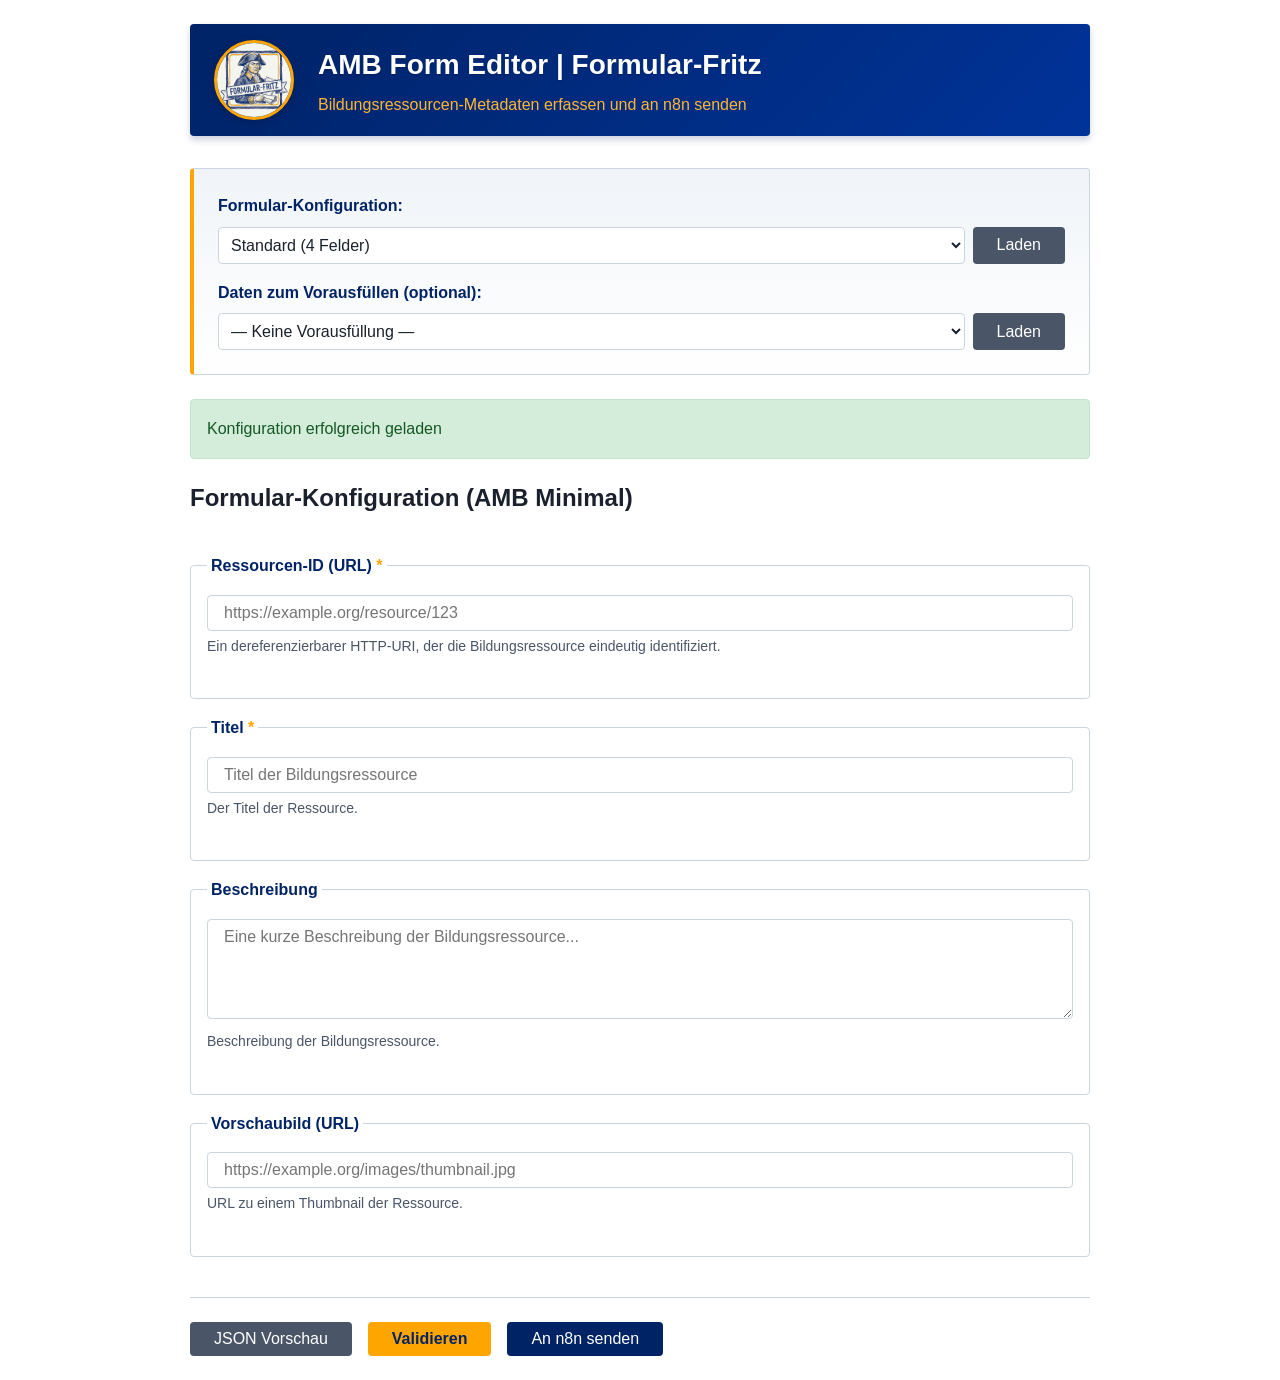
<file: index.html>
<!DOCTYPE html>
<html lang="de">
<head>
    <meta charset="UTF-8">
    <meta name="viewport" content="width=device-width, initial-scale=1.0">
    <title>AMB Form Editor | Formular-Fritz</title>
    <link rel="stylesheet" href="css/form-editor.css">
</head>
<body>
    <div class="form-editor-container">
        <header class="form-editor-header">
            <img src="assets/Formular-Fritz.jpg" alt="Formular-Fritz" class="mascot">
            <div class="header-text">
                <h1>AMB Form Editor | Formular-Fritz</h1>
                <p>Bildungsressourcen-Metadaten erfassen und an n8n senden</p>
            </div>
        </header>

        <!-- Config Loader -->
        <section class="config-loader">
            <!-- Konfiguration -->
            <div class="loader-row">
                <label>Formular-Konfiguration:</label>
                <div class="input-group">
                    <select id="config-preset" class="preset-select">
                        <option value="">— Vorlage wählen —</option>
                        <option value="config/form-config.md">Standard (4 Felder)</option>
                        <option value="config/form-config-minimal.md">Minimal (nur Pflicht)</option>
                        <option value="config/form-config-extended.md">Erweitert (10 Felder)</option>
                        <option value="custom">Eigene URL eingeben...</option>
                    </select>
                    <input type="url" id="config-url" placeholder="URL zur Config-MD..." style="display: none;">
                    <button type="button" id="load-config-btn" class="btn btn-secondary">Laden</button>
                </div>
            </div>

            <!-- Daten -->
            <div class="loader-row">
                <label>Daten zum Vorausfüllen (optional):</label>
                <div class="input-group">
                    <select id="data-preset" class="preset-select">
                        <option value="">— Keine Vorausfüllung —</option>
                        <option value="data/example-entry.md">Beispiel: Reformation</option>
                        <option value="custom">Eigene URL eingeben...</option>
                    </select>
                    <input type="url" id="data-url" placeholder="URL zur Daten-MD..." style="display: none;">
                    <button type="button" id="load-data-btn" class="btn btn-secondary">Laden</button>
                </div>
            </div>
        </section>

        <!-- Status -->
        <div id="status-container"></div>

        <!-- Form Container -->
        <main id="form-container">
            <div class="loading-indicator">
                <div class="loading-spinner"></div>
                <span>Lade Konfiguration...</span>
            </div>
        </main>

        <!-- JSON Preview -->
        <section id="json-preview" class="json-preview" style="display: none;">
            <h3>JSON Vorschau</h3>
            <pre id="json-output"></pre>
        </section>

        <!-- Validation Results -->
        <section id="validation-results" style="display: none;"></section>
    </div>

    <!-- Module laden -->
    <script src="js/md-parser.js"></script>
    <script src="js/form-generator.js"></script>
    <script src="js/json-builder.js"></script>
    <script src="js/api-client.js"></script>

    <!-- App-Logik -->
    <script>
        /**
         * AMB Form Editor - Hauptanwendung
         */
        (function() {
            'use strict';

            // State
            let currentConfig = null;
            let currentData = null;

            // DOM Elements
            const formContainer = document.getElementById('form-container');
            const statusContainer = document.getElementById('status-container');
            const jsonPreview = document.getElementById('json-preview');
            const jsonOutput = document.getElementById('json-output');
            const validationResults = document.getElementById('validation-results');
            const configUrlInput = document.getElementById('config-url');
            const dataUrlInput = document.getElementById('data-url');
            const configPreset = document.getElementById('config-preset');
            const dataPreset = document.getElementById('data-preset');

            /**
             * Gibt die aktuelle Config-URL zurück (aus Dropdown oder Input)
             */
            function getConfigUrl() {
                const preset = configPreset.value;
                if (preset === 'custom') {
                    return configUrlInput.value.trim();
                }
                return preset;
            }

            /**
             * Gibt die aktuelle Data-URL zurück (aus Dropdown oder Input)
             */
            function getDataUrl() {
                const preset = dataPreset.value;
                if (preset === 'custom') {
                    return dataUrlInput.value.trim();
                }
                return preset;
            }

            /**
             * Toggle für Custom-URL-Input
             */
            function setupPresetToggles() {
                configPreset.addEventListener('change', () => {
                    configUrlInput.style.display = configPreset.value === 'custom' ? 'block' : 'none';
                    if (configPreset.value === 'custom') {
                        configUrlInput.focus();
                    }
                });

                dataPreset.addEventListener('change', () => {
                    dataUrlInput.style.display = dataPreset.value === 'custom' ? 'block' : 'none';
                    if (dataPreset.value === 'custom') {
                        dataUrlInput.focus();
                    }
                });
            }

            /**
             * Zeigt eine Statusmeldung an
             */
            function showStatus(message, type = 'info') {
                statusContainer.innerHTML = `
                    <div class="status-message ${type}">
                        ${message}
                    </div>
                `;
                
                // Automatisch ausblenden nach 5 Sekunden (außer bei Fehlern)
                if (type !== 'error') {
                    setTimeout(() => {
                        statusContainer.innerHTML = '';
                    }, 5000);
                }
            }

            /**
             * Lädt die Konfiguration
             */
            async function loadConfig() {
                const url = getConfigUrl();
                if (!url) {
                    showStatus('Bitte eine Konfiguration auswählen oder URL eingeben', 'warning');
                    return;
                }

                try {
                    formContainer.innerHTML = `
                        <div class="loading-indicator">
                            <div class="loading-spinner"></div>
                            <span>Lade Konfiguration...</span>
                        </div>
                    `;

                    currentConfig = await MDParser.loadFromURL(url);
                    
                    // API-Client konfigurieren
                    if (currentConfig.endpoint) {
                        APIClient.configure({
                            url: currentConfig.endpoint.url,
                            method: currentConfig.endpoint.method || 'POST',
                            contentType: currentConfig.endpoint.contenttype || 'application/json'
                        });
                    }

                    // Formular generieren
                    generateForm();
                    showStatus('Konfiguration erfolgreich geladen', 'success');

                } catch (error) {
                    showStatus(`Fehler beim Laden der Konfiguration: ${error.message}`, 'error');
                    formContainer.innerHTML = `
                        <div class="status-message error">
                            Konfiguration konnte nicht geladen werden. 
                            Bitte prüfen Sie die URL und versuchen Sie es erneut.
                        </div>
                    `;
                }
            }

            /**
             * Lädt Daten zum Vorausfüllen
             */
            async function loadData() {
                const url = getDataUrl();
                if (!url) {
                    showStatus('Bitte Daten auswählen oder URL eingeben', 'warning');
                    return;
                }

                try {
                    currentData = await MDParser.loadFromURL(url);
                    
                    // Formular mit Daten füllen
                    const form = document.getElementById('amb-form');
                    if (form && currentData.values) {
                        FormGenerator.fillForm(form, currentData.values);
                        showStatus('Daten erfolgreich geladen', 'success');
                    }

                } catch (error) {
                    showStatus(`Fehler beim Laden der Daten: ${error.message}`, 'error');
                }
            }

            /**
             * Generiert das Formular
             */
            function generateForm() {
                if (!currentConfig) return;

                const form = FormGenerator.generate(currentConfig, formContainer);
                
                // Event Listeners
                form.addEventListener('submit', handleSubmit);
                
                document.getElementById('preview-btn').addEventListener('click', showPreview);
                document.getElementById('validate-btn').addEventListener('click', validateForm);
            }

            /**
             * Zeigt die JSON-Vorschau
             */
            function showPreview() {
                const form = document.getElementById('amb-form');
                const values = FormGenerator.getFormValues(form);
                const json = JSONBuilder.build(values, currentConfig?.defaults || {});
                
                jsonOutput.innerHTML = JSONBuilder.formatWithHighlighting(json);
                jsonPreview.style.display = 'block';
                
                // Zur Vorschau scrollen
                jsonPreview.scrollIntoView({ behavior: 'smooth' });
            }

            /**
             * Validiert das Formular
             */
            function validateForm() {
                const form = document.getElementById('amb-form');
                const values = FormGenerator.getFormValues(form);
                const json = JSONBuilder.build(values, currentConfig?.defaults || {});
                const result = JSONBuilder.validate(json);

                // Felder markieren
                document.querySelectorAll('.form-field').forEach(field => {
                    field.classList.remove('is-valid', 'is-invalid');
                    field.querySelector('.validation-feedback').textContent = '';
                });

                if (result.valid) {
                    showStatus('✓ Validierung erfolgreich! Das JSON ist AMB-konform.', 'success');
                    validationResults.style.display = 'none';
                    
                    // Alle Felder als valide markieren
                    document.querySelectorAll('.form-field').forEach(field => {
                        const input = field.querySelector('input, textarea, select');
                        if (input && input.value) {
                            field.classList.add('is-valid');
                        }
                    });
                } else {
                    validationResults.innerHTML = `
                        <div class="status-message error">
                            <strong>Validierungsfehler:</strong>
                            <ul>
                                ${result.errors.map(e => `<li>${e}</li>`).join('')}
                            </ul>
                        </div>
                    `;
                    validationResults.style.display = 'block';

                    // Fehlerhafte Felder markieren
                    result.errors.forEach(error => {
                        const fieldName = error.split(' ')[0].toLowerCase();
                        const field = document.querySelector(`[data-field="${fieldName}"]`);
                        if (field) {
                            field.classList.add('is-invalid');
                            field.querySelector('.validation-feedback').textContent = error;
                        }
                    });
                }

                return result.valid;
            }

            /**
             * Sendet das Formular
             */
            async function handleSubmit(e) {
                e.preventDefault();

                // Erst validieren
                if (!validateForm()) {
                    showStatus('Bitte korrigieren Sie die Validierungsfehler', 'warning');
                    return;
                }

                const form = document.getElementById('amb-form');
                const values = FormGenerator.getFormValues(form);
                const json = JSONBuilder.build(values, currentConfig?.defaults || {});

                const submitBtn = document.getElementById('submit-btn');
                const originalText = submitBtn.textContent;
                submitBtn.disabled = true;
                submitBtn.textContent = 'Sende...';

                try {
                    const response = await APIClient.send(json);
                    showStatus('✓ Daten erfolgreich gesendet!', 'success');
                    console.log('Response:', response);

                } catch (error) {
                    showStatus(`Fehler beim Senden: ${error.message}`, 'error');
                    console.error('Send error:', error);

                } finally {
                    submitBtn.disabled = false;
                    submitBtn.textContent = originalText;
                }
            }

            /**
             * URL-Parameter auswerten
             */
            function parseURLParams() {
                const params = new URLSearchParams(window.location.search);
                
                if (params.has('config')) {
                    const configValue = params.get('config');
                    // Prüfen ob es ein Preset ist
                    const isPreset = Array.from(configPreset.options).some(opt => opt.value === configValue);
                    if (isPreset) {
                        configPreset.value = configValue;
                    } else {
                        configPreset.value = 'custom';
                        configUrlInput.value = configValue;
                        configUrlInput.style.display = 'block';
                    }
                }
                
                if (params.has('data')) {
                    const dataValue = params.get('data');
                    // Prüfen ob es ein Preset ist
                    const isPreset = Array.from(dataPreset.options).some(opt => opt.value === dataValue);
                    if (isPreset) {
                        dataPreset.value = dataValue;
                    } else {
                        dataPreset.value = 'custom';
                        dataUrlInput.value = dataValue;
                        dataUrlInput.style.display = 'block';
                    }
                }

                // Automatisch laden wenn Parameter vorhanden
                if (params.has('config')) {
                    loadConfig().then(() => {
                        if (params.has('data')) {
                            loadData();
                        }
                    });
                }
            }

            // Event Listeners
            document.getElementById('load-config-btn').addEventListener('click', loadConfig);
            document.getElementById('load-data-btn').addEventListener('click', loadData);

            // Preset-Toggles initialisieren
            setupPresetToggles();

            // Initialisierung
            parseURLParams();

            // Falls keine URL-Parameter, setze Standard-Preset und lade
            if (!window.location.search) {
                configPreset.value = 'config/form-config.md';
                loadConfig();
            }

        })();
    </script>
</body>
</html>
</file>
<file: css/form-editor.css>
/**
 * Form Editor Styles
 * Modulares CSS für das AMB-Formular-System
 */

/* ========================================
   CSS Custom Properties (Theming)
   ======================================== */
:root {
    --color-primary: #002366;
    --color-primary-hover: #001a4d;
    --color-primary-light: #003399;
    --color-accent: #FFA500;
    --color-accent-hover: #e69500;
    --color-accent-light: #FFB733;
    --color-secondary: #4a5568;
    --color-success: #28a745;
    --color-danger: #dc3545;
    --color-warning: #FFA500;
    --color-info: #002366;
    
    --color-bg: #ffffff;
    --color-bg-alt: #f0f4f8;
    --color-border: #cbd5e0;
    --color-text: #1a202c;
    --color-text-muted: #4a5568;
    
    --font-family: -apple-system, BlinkMacSystemFont, "Segoe UI", Roboto, "Helvetica Neue", Arial, sans-serif;
    --font-size-base: 1rem;
    --font-size-sm: 0.875rem;
    --font-size-lg: 1.125rem;
    
    --spacing-xs: 0.25rem;
    --spacing-sm: 0.5rem;
    --spacing-md: 1rem;
    --spacing-lg: 1.5rem;
    --spacing-xl: 2rem;
    
    --border-radius: 4px;
    --box-shadow: 0 2px 4px rgba(0, 0, 0, 0.1);
    --transition: 0.2s ease-in-out;
}

/* Dark Mode Support */
@media (prefers-color-scheme: dark) {
    :root {
        --color-bg: #0d1421;
        --color-bg-alt: #1a2744;
        --color-border: #2d3e5f;
        --color-text: #e8ecf1;
        --color-text-muted: #94a3b8;
        --color-primary-light: #3366cc;
        --color-accent-light: #ffb84d;
    }
}

/* ========================================
   Base Styles
   ======================================== */
* {
    box-sizing: border-box;
}

body {
    font-family: var(--font-family);
    font-size: var(--font-size-base);
    line-height: 1.6;
    color: var(--color-text);
    background-color: var(--color-bg);
    margin: 0;
    padding: var(--spacing-lg);
}

/* ========================================
   Layout
   ======================================== */
.form-editor-container {
    max-width: 900px;
    margin: 0 auto;
}

.form-editor-header {
    display: flex;
    align-items: center;
    gap: var(--spacing-lg);
    margin-bottom: var(--spacing-xl);
    padding: var(--spacing-md) var(--spacing-lg);
    background: linear-gradient(135deg, var(--color-primary) 0%, var(--color-primary-light) 100%);
    border-radius: var(--border-radius);
    box-shadow: 0 4px 6px rgba(0, 35, 102, 0.2);
}

.form-editor-header .mascot {
    width: 80px;
    height: 80px;
    border-radius: 50%;
    border: 3px solid var(--color-accent);
    box-shadow: 0 2px 8px rgba(0, 0, 0, 0.2);
    object-fit: cover;
    flex-shrink: 0;
}

.form-editor-header .header-text {
    flex: 1;
}

.form-editor-header h1 {
    margin: 0 0 var(--spacing-xs);
    color: #ffffff;
    font-size: 1.75rem;
    text-shadow: 0 1px 2px rgba(0, 0, 0, 0.2);
}

.form-editor-header p {
    margin: 0;
    color: var(--color-accent-light);
    font-size: var(--font-size-base);
}

/* ========================================
   Loading State
   ======================================== */
.loading-indicator {
    display: flex;
    align-items: center;
    justify-content: center;
    padding: var(--spacing-xl);
    color: var(--color-text-muted);
}

.loading-spinner {
    width: 24px;
    height: 24px;
    border: 3px solid var(--color-border);
    border-top-color: var(--color-primary);
    border-radius: 50%;
    animation: spin 1s linear infinite;
    margin-right: var(--spacing-sm);
}

@keyframes spin {
    to { transform: rotate(360deg); }
}

/* ========================================
   Form Fields
   ======================================== */
.amb-form {
    display: flex;
    flex-direction: column;
    gap: var(--spacing-md);
}

.form-field {
    border: 1px solid var(--color-border);
    border-radius: var(--border-radius);
    padding: var(--spacing-md);
    margin: 0;
    background: var(--color-bg);
    transition: border-color var(--transition), box-shadow var(--transition);
}

.form-field:focus-within {
    border-color: var(--color-primary);
    box-shadow: 0 0 0 3px rgba(0, 35, 102, 0.15);
}

.form-field legend {
    font-weight: 600;
    font-size: var(--font-size-base);
    padding: 0 var(--spacing-xs);
    color: var(--color-primary);
}

.form-field .required {
    color: var(--color-accent);
    font-weight: bold;
}

.form-field input,
.form-field textarea,
.form-field select {
    width: 100%;
    padding: var(--spacing-sm) var(--spacing-md);
    border: 1px solid var(--color-border);
    border-radius: var(--border-radius);
    font-family: inherit;
    font-size: var(--font-size-base);
    background: var(--color-bg);
    color: var(--color-text);
    transition: border-color var(--transition);
}

.form-field input:focus,
.form-field textarea:focus,
.form-field select:focus {
    outline: none;
    border-color: var(--color-primary);
}

.form-field textarea {
    resize: vertical;
    min-height: 100px;
}

.form-field .help-text {
    display: block;
    margin-top: var(--spacing-xs);
    font-size: var(--font-size-sm);
    color: var(--color-text-muted);
}

/* ========================================
   Validation Feedback
   ======================================== */
.validation-feedback {
    margin-top: var(--spacing-xs);
    font-size: var(--font-size-sm);
    min-height: 1.5em;
}

.form-field.is-valid input,
.form-field.is-valid textarea {
    border-color: var(--color-success);
}

.form-field.is-invalid input,
.form-field.is-invalid textarea {
    border-color: var(--color-danger);
}

.form-field.is-invalid .validation-feedback {
    color: var(--color-danger);
}

.form-field.is-valid .validation-feedback {
    color: var(--color-success);
}

/* ========================================
   Buttons
   ======================================== */
.button-container {
    display: flex;
    gap: var(--spacing-md);
    margin-top: var(--spacing-lg);
    padding-top: var(--spacing-lg);
    border-top: 1px solid var(--color-border);
    flex-wrap: wrap;
}

.btn {
    display: inline-flex;
    align-items: center;
    justify-content: center;
    padding: var(--spacing-sm) var(--spacing-lg);
    font-family: inherit;
    font-size: var(--font-size-base);
    font-weight: 500;
    text-decoration: none;
    border: none;
    border-radius: var(--border-radius);
    cursor: pointer;
    transition: background-color var(--transition), transform var(--transition);
}

.btn:hover {
    transform: translateY(-1px);
}

.btn:active {
    transform: translateY(0);
}

.btn:disabled {
    opacity: 0.6;
    cursor: not-allowed;
    transform: none;
}

.btn-primary {
    background-color: var(--color-primary);
    color: white;
}

.btn-primary:hover:not(:disabled) {
    background-color: var(--color-primary-hover);
}

.btn-secondary {
    background-color: var(--color-secondary);
    color: white;
}

.btn-secondary:hover:not(:disabled) {
    background-color: #3d4852;
}

.btn-info {
    background-color: var(--color-accent);
    color: var(--color-primary);
    font-weight: 600;
}

.btn-info:hover:not(:disabled) {
    background-color: var(--color-accent-hover);
}

.btn-success {
    background-color: var(--color-success);
    color: white;
}

.btn-danger {
    background-color: var(--color-danger);
    color: white;
}

.btn-accent {
    background-color: var(--color-accent);
    color: var(--color-primary);
    font-weight: 600;
}

.btn-accent:hover:not(:disabled) {
    background-color: var(--color-accent-hover);
}

/* ========================================
   JSON Preview
   ======================================== */
.json-preview {
    margin-top: var(--spacing-lg);
    padding: var(--spacing-md);
    background: var(--color-bg-alt);
    border: 1px solid var(--color-border);
    border-radius: var(--border-radius);
}

.json-preview h3 {
    margin: 0 0 var(--spacing-md);
    font-size: var(--font-size-lg);
}

.json-preview pre {
    margin: 0;
    padding: var(--spacing-md);
    background: #1e1e1e;
    color: #d4d4d4;
    border-radius: var(--border-radius);
    overflow-x: auto;
    font-family: "Fira Code", "Consolas", monospace;
    font-size: var(--font-size-sm);
    line-height: 1.5;
}

/* JSON Syntax Highlighting */
.json-key { color: #9cdcfe; }
.json-string { color: #ce9178; }
.json-number { color: #b5cea8; }
.json-boolean { color: #569cd6; }
.json-null { color: #569cd6; }

/* ========================================
   Status Messages
   ======================================== */
.status-message {
    padding: var(--spacing-md);
    border-radius: var(--border-radius);
    margin-top: var(--spacing-md);
    display: flex;
    align-items: center;
    gap: var(--spacing-sm);
}

.status-message.success {
    background-color: #d4edda;
    color: #155724;
    border: 1px solid #c3e6cb;
}

.status-message.error {
    background-color: #f8d7da;
    color: #721c24;
    border: 1px solid #f5c6cb;
}

.status-message.warning {
    background-color: #fff3cd;
    color: #856404;
    border: 1px solid #ffeeba;
}

.status-message.info {
    background-color: #d1ecf1;
    color: #0c5460;
    border: 1px solid #bee5eb;
}

/* ========================================
   Config Loader
   ======================================== */
.config-loader {
    background: linear-gradient(180deg, var(--color-bg-alt) 0%, var(--color-bg) 100%);
    padding: var(--spacing-lg);
    border-radius: var(--border-radius);
    margin-bottom: var(--spacing-lg);
    border: 1px solid var(--color-border);
    border-left: 4px solid var(--color-accent);
}

.config-loader .loader-row {
    margin-bottom: var(--spacing-md);
}

.config-loader .loader-row:last-child {
    margin-bottom: 0;
}

.config-loader label {
    display: block;
    margin-bottom: var(--spacing-sm);
    font-weight: 600;
    color: var(--color-primary);
}

.config-loader .input-group {
    display: flex;
    gap: var(--spacing-sm);
    flex-wrap: wrap;
}

.config-loader .preset-select {
    flex: 1;
    min-width: 200px;
    padding: var(--spacing-sm);
    border: 1px solid var(--color-border);
    border-radius: var(--border-radius);
    background: var(--color-bg);
    color: var(--color-text);
    font-family: inherit;
    font-size: var(--font-size-base);
    cursor: pointer;
}

.config-loader .preset-select:focus {
    outline: none;
    border-color: var(--color-primary);
}

.config-loader input[type="text"],
.config-loader input[type="url"] {
    flex: 1;
    min-width: 200px;
    padding: var(--spacing-sm);
    border: 1px solid var(--color-border);
    border-radius: var(--border-radius);
    background: var(--color-bg);
    color: var(--color-text);
    font-family: inherit;
    font-size: var(--font-size-base);
}

/* ========================================
   Responsive
   ======================================== */
@media (max-width: 600px) {
    body {
        padding: var(--spacing-md);
    }
    
    .button-container {
        flex-direction: column;
    }
    
    .btn {
        width: 100%;
    }
    
    .config-loader .input-group {
        flex-direction: column;
    }
}
</file>
